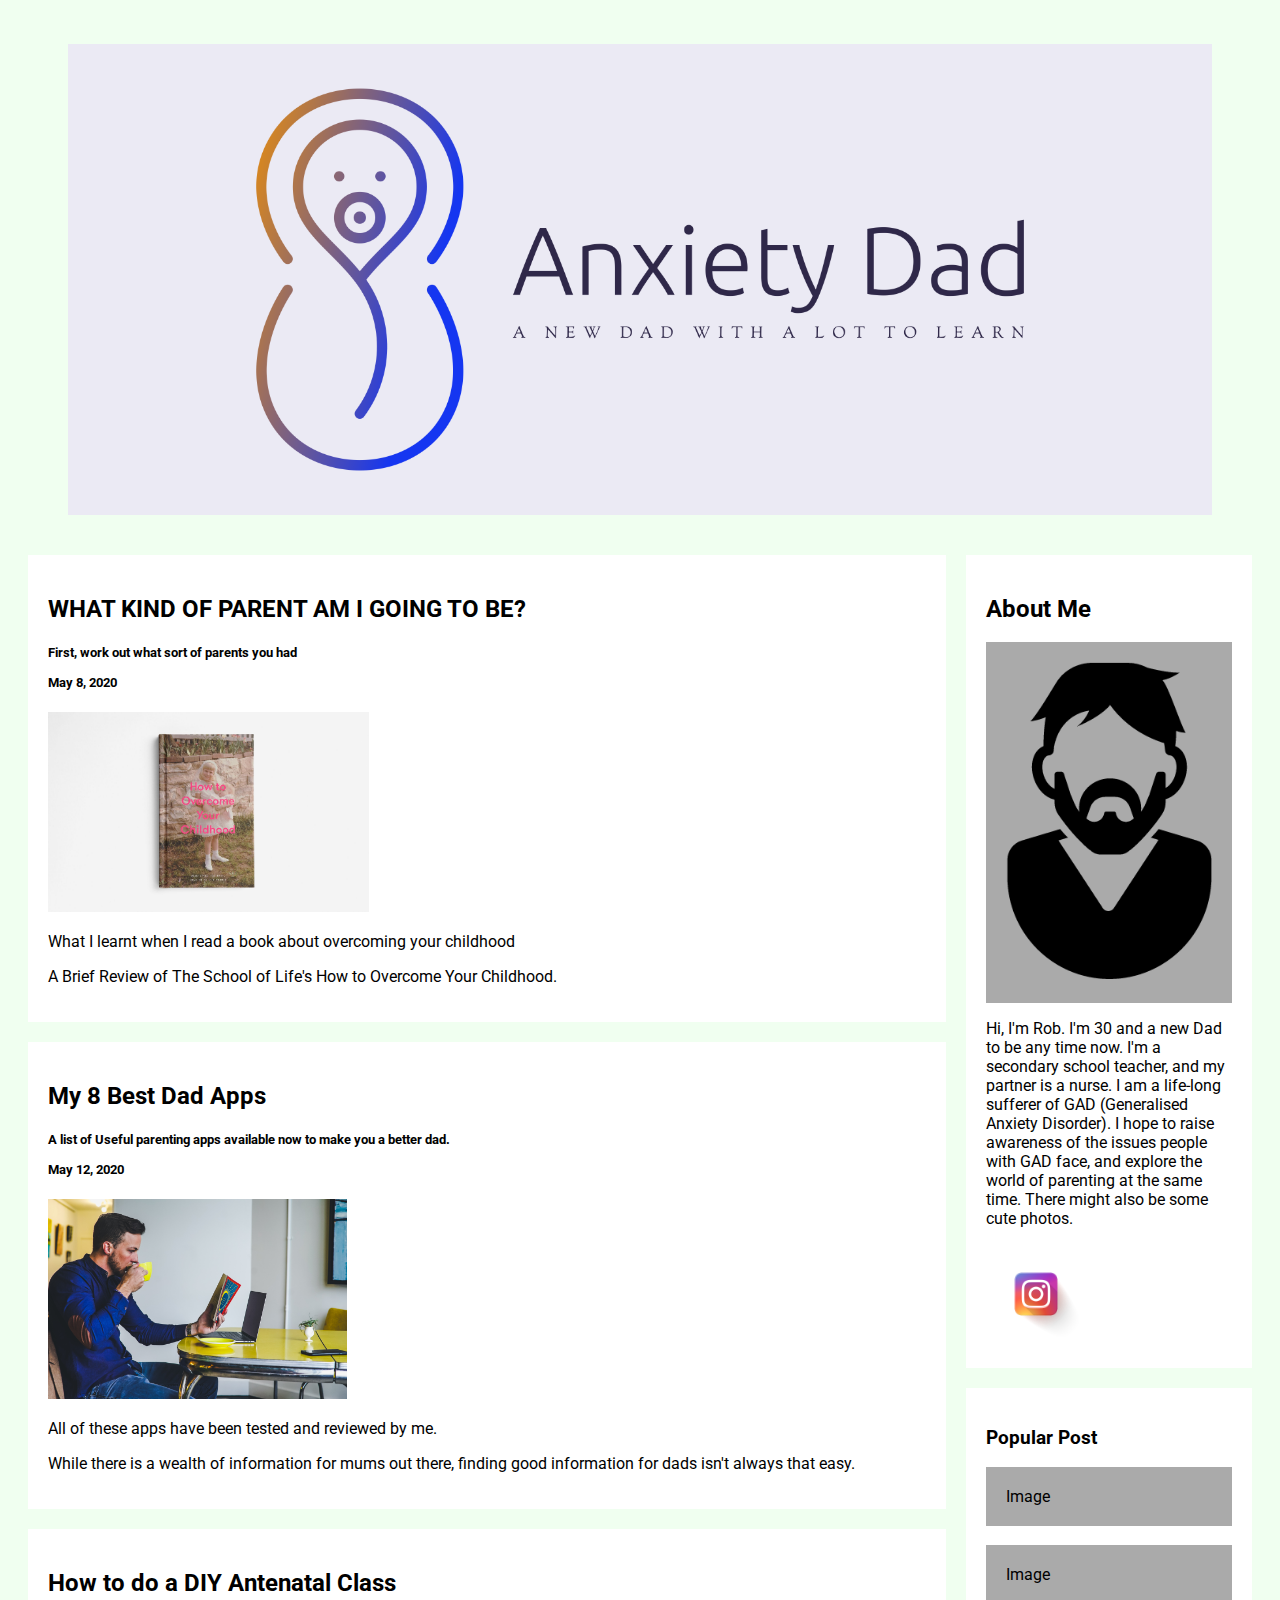
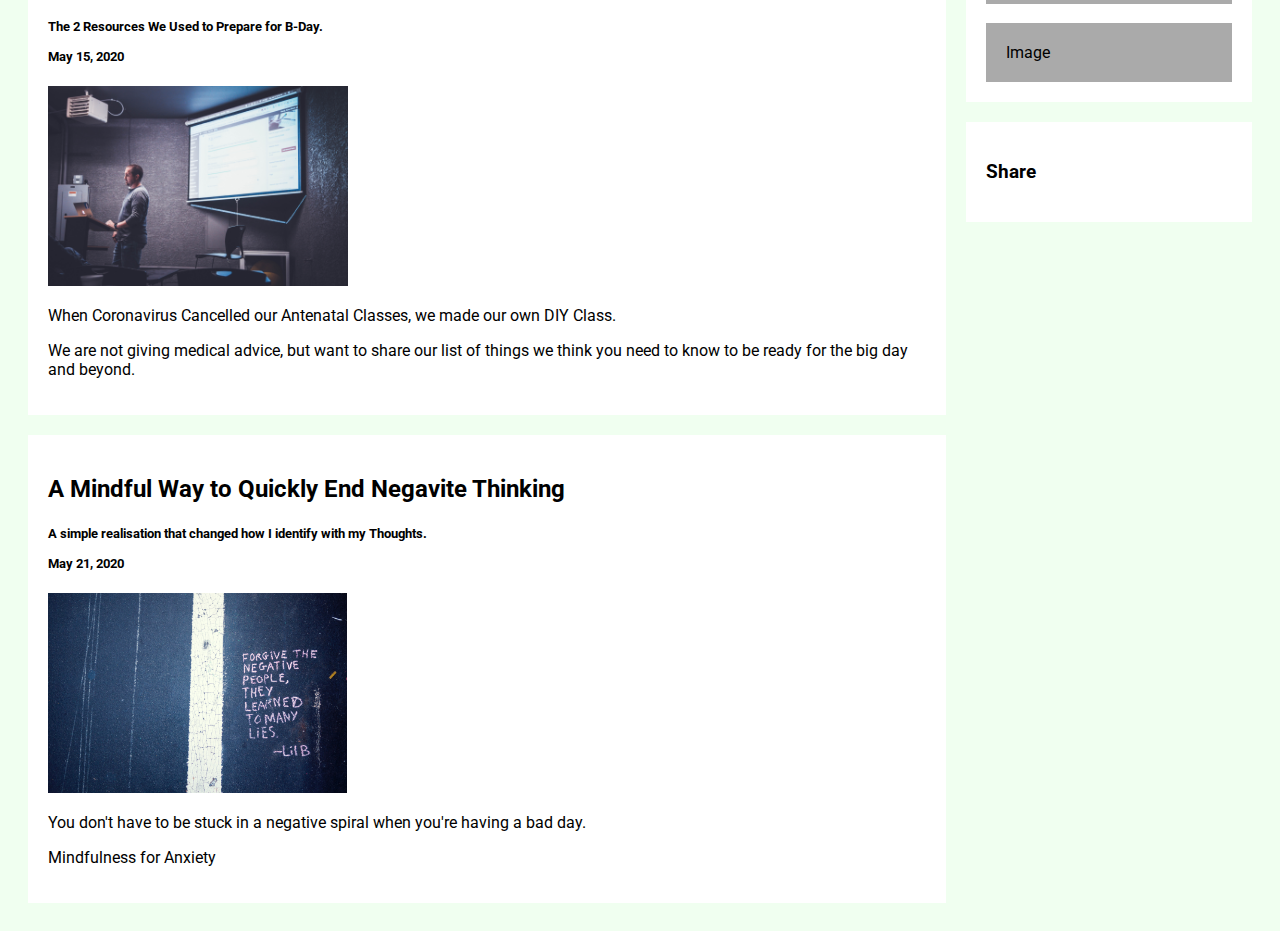
<file: index.html>
<!DOCTYPE html>
<html>
<head>
<meta name="viewport" content="width=device-width, initial-scale=1">
<link rel="stylesheet" type="text/css" href="teststyles.css"  
<html lang="en"> 
<meta charset="UTF-8"/>
<title>Anxiety Dad: A Blog About Being a New Dad, Parenting and GAD (Generalised Anxiety Disorder)</title>
<meta name="description" content="Tips, thoughts and reflections on what it is to be a dad today. Blog posts about handy products, parenting books and coping with anxiety." />
<link href="https://fonts.googleapis.com/css2?family=Roboto:wght@300&display=swap" rel="stylesheet">
<!-- this is to check google listing etc. Remove if it causes problems -->
<meta name="google-site-verification" content="MI1W4XKkHWez48zk3gzHYpveKZctPLVDcquFcR_EnJA" />
</head>
<body>

<div class="logoimg">  
  <figure> <img src="Anxiety Dad Blog/Logos/Logo.png"   
  height="400px" width="100%"  
  border="0px" alt="Anxiety Dad"
  </figure>  
</div>

<div class="row">
  <div class="leftcolumn">
    <div class="card">
      <h2> <a href="Anxiety Dad Blog/Blog posts/Blogpost1.html" target="_blank"> WHAT KIND OF PARENT AM I GOING TO BE?</h2> 
      <h5>First, work out what sort of parents you had</br></br> May 8, 2020</h5>  
      <div class="img" 
	   <figure> <img src="Anxiety Dad Blog/Blog posts/How to Overcome Your Childhood Cover.jpg" style="height:200px;"> </div>
	   </figure>
      <p>What I learnt when I read a book about overcoming your childhood</p>
      <p>A Brief Review of The School of Life's How to Overcome Your Childhood.</p>
    </a> 
	</div>
    <div class="card">
      <h2> <a href="Best dad apps/8_Best_Dad_Apps_2020.html" target="_blank"> My 8 Best Dad Apps</h2>
      <h5>A list of Useful parenting apps available now to make you a better dad.
	      <br><br> May 12, 2020</h5>
      <div class="img" 
	   <figure> <img src="Best dad apps/8_Best_Dad_Apps_Pic.jpg" alt="Best_Dad_Apps_Pic" style="height:200px;"> </div>
	   </figure>
      <p>All of these apps have been tested and reviewed by me.</p>
      <p>While there is a wealth of information for mums out there, finding good information for dads isn't always that easy.</p>
    </div>
<!-- DIY Antenatal Class link-->
<div class="card">
      <h2> <a href="DIY Antenatal Class/DIY_Antenatal_Class.html" target="_blank"> How to do a DIY Antenatal Class</h2>
      <h5> The 2 Resources We Used to Prepare for B-Day.
	      <br><br> May 15, 2020</h5>
      <div class="img" 
	   <figure> <img src="DIY Antenatal Class/DIY_Antenatal_Class.jpg.jpg" alt="DIY_Antenatal_Class_Pic" style="height:200px;"> </div>
	   </figure>
      <p>When Coronavirus Cancelled our Antenatal Classes, we made our own DIY Class.</p>
      <p>We are not giving medical advice, but want to share our list of things we think you need to know to be ready for the big day and beyond.</p>
    </div>
<!--DIY Antenatal Class link ends-->
<!-- Which Person am I link-->
<div class="card">
      <h2> <a href="Which Person Am I Being/which_person_am_I.html" target="_blank"> A Mindful Way to Quickly End Negavite Thinking</h2>
      <h5> A simple realisation that changed how I identify with my Thoughts.
	      <br><br> May 21, 2020</h5>
      <div class="img" 
	   <figure> <img src="Which Person Am I Being/forgive_the_negative_people.jpg" alt="Mindful_Pic" style="height:200px;"> </div>
	   </figure>
      <p> You don't have to be stuck in a negative spiral when you're having a bad day.</p>
      <p> Mindfulness for Anxiety </p>
    </div>
<!--Which person am I link ends-->
  </div>
  <div class="rightcolumn">
    <div class="card">
      <h2>About Me</h2>
      <div class="fakeimg" style="width:100%;"
	    <figure> <img src="Robface.png" alt="Anxiety_Dad"> </div>
	   </figure>
      <p>Hi, I'm Rob. I'm 30 and a new Dad to be any time now. I'm a secondary school teacher, and my partner is a nurse. I am a life-long sufferer of GAD (Generalised Anxiety Disorder). I hope to raise awareness of the issues people with GAD face, and explore the world of parenting at the same time. There might also be some cute photos.
</p>
<a href="http://www.instagram.com/theanxietydad" target="_blank">
<img border="0" alt="Instagram Logo" src="Instagram_Logo.png" width="100" height="100">
</a>
    </div>
    <div class="card">
      <h3>Popular Post</h3>
      <div class="fakeimg">Image</div><br>
      <div class="fakeimg">Image</div><br>
      <div class="fakeimg">Image</div>
    </div>
    <div class="card">
      <h3>Share</h3>
      <!-- AddToAny BEGIN -->
<div class="a2a_kit a2a_kit_size_32 a2a_default_style" data-a2a-title="Anxiety Dad">
<a class="a2a_dd" href="https://www.addtoany.com/share"></a>
<a class="a2a_button_facebook"></a>
<a class="a2a_button_twitter"></a>
<a class="a2a_button_email"></a>
<a class="a2a_button_whatsapp"></a>
<a class="a2a_button_reddit"></a>
<a class="a2a_button_blogger"></a>
<a class="a2a_button_google_gmail"></a>
</div>
<script async src="https://static.addtoany.com/menu/page.js"></script>
<!-- AddToAny END -->
    </div>
  </div>
</div>

</body>
</html>
</file>
<file: teststyles.css>
* {
  box-sizing: border-box;
}

img {
  max-width: 100%;
  height: auto;
} 

/* Add a gray #f1f1f1 background color with some padding */
body {
  font-family: Roboto;
  padding: 20px;
  background: #F0FFF0;
}

/* Header/Blog Title */
.header {
  padding: 0px;
  font-size: 40px;
  text-align: center;
  background: white;
}

/* Logo image */
.logoimg {
  background-color: #F0FFF0;
  width: 100%;
  padding: 0px;
} 

.logoimg {
	max-width: 100%;
  max-height: auto;
  display: block;
} 

/* Blog top image */
.blogtopimg {
  background-color: #FFFFFF;
  width: 40%;
  height: auto;
  padding: 0px;
  display: block;
} 


a:link {
  text-decoration: none;
  color: black;
} 
a:visited {
  text-decoration: none;
  color: black;
}

a:hover {
  text-decoration: underline;
color: black;  
}

a:active {
  text-decoration: underline;
  color: black;
} 

/* Create two unequal columns that floats next to each other */
/* Left column */
.leftcolumn {   
  float: left;
  width: 75%;
}

/* Right column */
.rightcolumn {
  float: left;
  width: 25%;
  padding-left: 20px;
}

/* Fake image */
.fakeimg {
  background-color: #aaa;
  width: 100%;
  padding: 20px;
}

/* Add a card effect for articles */
.card {
   background-color: white;
   padding: 20px;
   margin-top: 20px;
}

/* Clear floats after the columns */
.row:after {
  content: "";
  display: table;
  clear: both;
}

/* Footer */
.footer {
  padding: 20px;
  text-align: center;
  background: #ddd;
  margin-top: 20px;
}

/* Blog Titles */
.blogtitle {
  padding: 20px;
  text-align: left;
  background: #ddd;
  margin-top: 20px;
} 

/* Responsive layout - when the screen is less than 800px wide, make the two columns stack on top of each other instead of next to each other */
@media screen and (max-width: 800px) {
  .leftcolumn, .rightcolumn {   
    width: 100%;
    padding: 0;
  }
}
</file>
